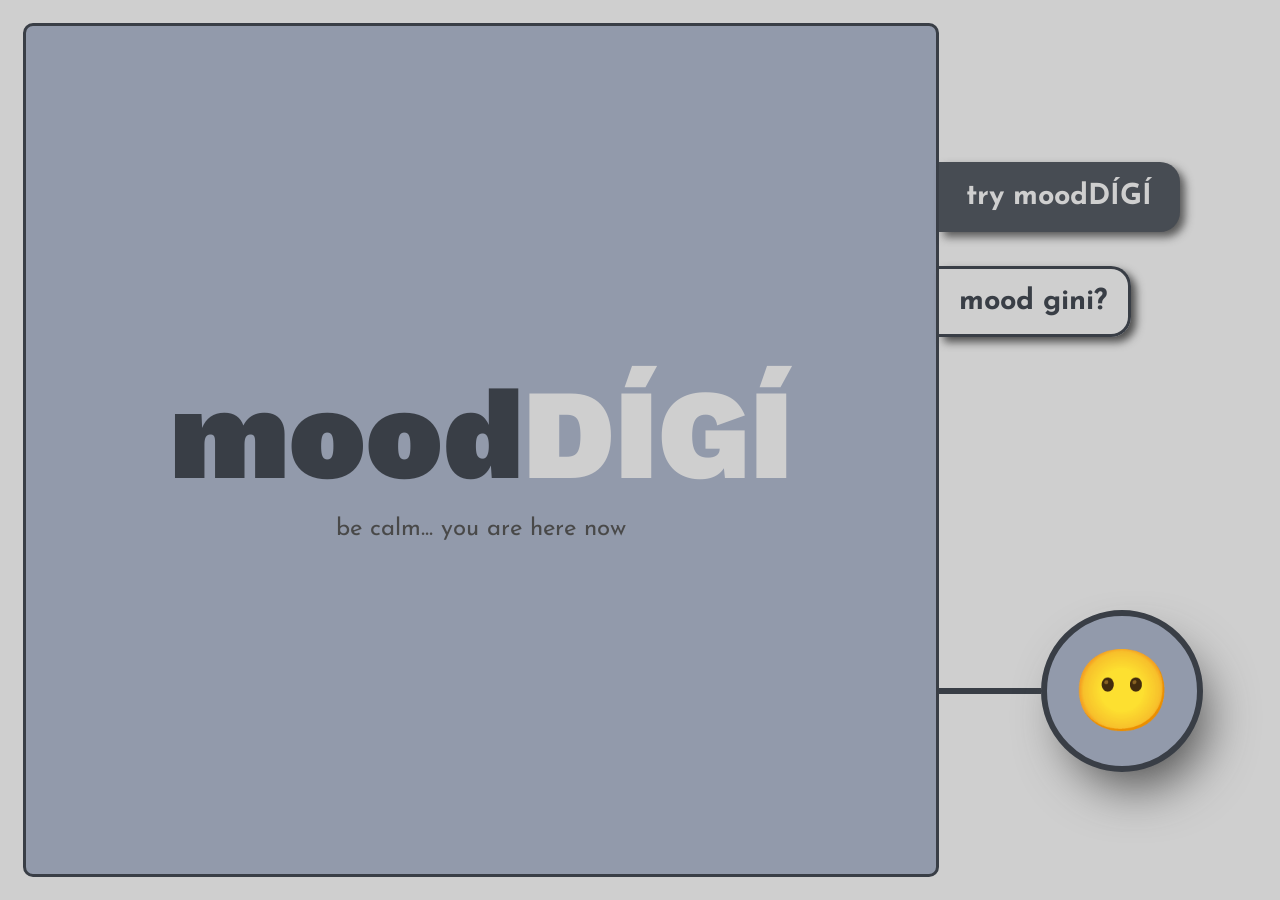
<file: index.html>
<!DOCTYPE html>
<html lang="en">
  <head>
    <meta charset="UTF-8" />
    <meta name="viewport" content="width=device-width, initial-scale=1.0" />
    <meta http-equiv="X-UA-Compatible" content="ie=edge" />
    <title>moodDÍGÍ</title>
    <link rel="stylesheet" href="css/homepage.css" />
    <link rel="stylesheet" href="css/homepage2.css" />
    <script src="js/homepage.js"></script>
  </head>
  <!-- bg = background color, br = border color, cl = text colour -->
  <body class="light-bg" onload="displayIntoModal()" onclick="closeIntoModal()">
    <div class="intro-modal" id="intro-modal">
      <p>
        <span>Hi Human, moodDÍGÍ welcomes you.</span>
        Try clicking the mouthless(😶) emoji
        lollipop on the bottom right of this page (at least) five times.
        <span
          >Also, you can click "try moodDÍGÍ" to start and click anywhere to
          close this alert</span
        >
      </p>
    </div>
    <div class="homepage-container light-bg" id="homepage-container">
      <div class="title-box-grid medium-bg dark-br">
        <header class="actual-title">
          <h1 class="light-cl" id="digi-medium-cl">
            <span class="dark-cl">mood</span>DÍGÍ
          </h1>
          <p>be calm... you are here now</p>
        </header>

        <div class="explanation" id="explanation">
          <ul>
            <li>
              <b>Mood</b>—/mu:d/ [English] <i>Noun</i>—a temporary state of mind
              or feeling.
            </li>
            <li>
              <b>Dígí</b>—/di:gi:/ [Yoruba] <i>Noun</i>—a mirror (gíláàsì).
            </li>
            <li>
              <b>moodDÍGÍ</b>—/mu:di:gi:/ [Coined] <i>Noun</i>—a mood-based meme
              displayer created by Inioluwa Akinyosoye.
            </li>
          </ul>

          <button onclick="removeExplanation()" class="medium-cl-hover">
            okie dokie
          </button>
        </div>
      </div>

      <div class="outside-title-box">
        <div class="side-buttons">
          <button
            class="try-moodigi dark-bg light-cl"
            onclick="location.href='memeGenerator.html';"
          >
            <span>try moodDÍGÍ</span>
          </button>
          <button
            class="mood-gini gini dark-br dark-cl"
            onclick="displayExplanation()"
          >
            <span>mood gini?</span>
          </button>
        </div>

        <!-- <p class="click-notice">click the emoji lollipop!</p> -->

        <div class="emoji-lollipop">
          <!-- <div class="curved-line"></div> -->

          <div class="stick-and-circle">
            <div class="lollipop-stick dark-br"></div>
            <!-- <img src="/images/curvedLine.svg" alt="line pointing to text" /> -->
            <a onclick="shuffleColours()"
              ><div
                id="lollipop-circle"
                class="lollipop-circle dark-br medium-bg dark-bg-hover medium-br-hover"
              >
                😶
              </div></a
            >
          </div>
        </div>
      </div>
    </div>
  </body>
</html>
</file>
<file: css/homepage.css>
@import url("https://fonts.googleapis.com/css?family=Indie+Flower|Josefin+Sans:300,700|Work+Sans:900&display=swap");
@import url("https://fonts.googleapis.com/css?family=Work+Sans:700&display=swap");

body {
  margin: 0;
  padding: 0;
  font-family: "Josefin Sans", sans-serif;
  background-color: #cfcfcf;
  height: 100%;
  width: 100%;
}

.intro-modal {
  position: absolute;
  left: 25%;
  top: 35%;
  width: 50%;
  height: 30%;
  z-index: 100;
  padding: 0 2%;

  line-height: 200%;

  background-color: #393e46;
  color: #cfcfcf;
  text-align: center;
  border-radius: 30px;

  display: flex;
  flex-direction: column;
  justify-content: center;
}

.intro-modal p {
 font-size: 1.2em
}

.intro-modal p span:first-child {
  display: block;
  font-weight: bold;
  margin-bottom: .4em;
}

.intro-modal p span:last-child {
  display: block;
  margin-top: 2em;
  font-style: italic;
  font-size: .8em;
}

.intro-modal {
  display: none;
}

.homepage-container {
  display: grid;
  grid-template-columns: auto auto auto;
  grid-template-rows: auto;
  grid-column-gap: 0;
  background-color: #cfcfcf;
  position: absolute;
  height: 100%;
  width: 100%;
  top: 0;
  bottom: 0;
}

.outside-modal{
  filter: blur(4px);
}

.title-box-grid {
  grid-column: 1/3;
  border: 3px solid #393e46;
  background-color: #929aab;
  margin: 2.5% 0 2.5% 2.5%;
  border-radius: 10px;

  /* *Centers the child elements */
  display: flex;
  flex-direction: column;
  justify-content: center;
}

.actual-title {
  width: 80%;
  /* background-color: aliceblue; */
  margin: auto;
  text-align: center;
}

.explanation {
  display: none;
  border: #494949 solid 1px;
  color: #3d3d3d;
  line-height: 3em;
  font-size: 1.1em;
  width: 80%;
  margin: auto;
  margin-bottom: 10%;
  border-radius: 20px;
}

.explanation ul {
  list-style-type: lower-greek;
}

.explanation button {
  border-radius: 50px;
  display: block;
  margin: auto;
  border: none;
  padding: 1% 2%;
  font-size: 1.1em;
  font-family: "Josefin Sans", sans-serif;
  margin-bottom: 3%;
  cursor: pointer;
  box-sizing: border-box;
  border: 1px #4d4d4d solid;
  color: #4d4d4d;
  background-color: transparent;
  outline: 0;

  /* *box-shadow used to create inside border (removed later) */
  /* -webkit-box-shadow: inset 0px 0px 0px 2px #4d4d4d;
  -moz-box-shadow: inset 0px 0px 0px 2px #4d4d4d;
  box-shadow: inset 0px 0px 0px 2px #4d4d4d; */

  /* *box-shadow used to add drop/side shadows */
  -webkit-box-shadow: 5px 5px 8px 0.1px #4d4d4d;
  -moz-box-shadow: 5px 5px 8px 0.1px #4d4d4d;
  box-shadow: 5px 5px 8px 0.1px #4d4d4d;
}

.explanation button:hover {
  background-color: #4d4d4d;
  color: white;
}

.actual-title h1 {
  font-family: "Work Sans", sans-serif;
  font-weight: 900;
  font-size: 8em;
  color: #cfcfcf;
  margin: 1% 0;
}

.actual-title h1 span {
  color: #393e46;
}

.actual-title p {
  font-size: 1.5em;
  margin: 1% 0;
  color: #494949;
}

.outside-title-box {
  grid-column: 3/4;
  /* width: 100%; */
  display: grid;
  grid-template-columns: auto;
  grid-template-rows: auto auto;
  grid-row-gap: 0;
  align-items: center;
  /* justify-content: left; */
  /* background-color: bisque; */
  /* margin: 5.1% 0; */
}

.side-buttons button {
  display: block;
  font-family: "Josefin Sans", sans-serif;
  font-weight: 700;
  font-size: 1.8em;
}

.side-buttons .try-moodigi {
  background-color: #393e46;
  opacity: 0.9;
  border: none;
  margin: 10% 0 5%;
  padding: 6% 8%;
  color: #cfcfcf;
  border-radius: 0 20px 20px 0;
  cursor: pointer;
  outline: 0;

  -webkit-box-shadow: 5px 5px 8px 0.1px #4d4d4d;
  -moz-box-shadow: 5px 5px 8px 0.1px #4d4d4d;
  box-shadow: 5px 5px 8px 0.1px #4d4d4d;
}

.side-buttons .mood-gini {
  background-color: transparent;
  /* opacity: .9; */
  border: 3px solid #393e46;
  /* border: none; */
  border-left: none;
  margin: 10% 0 5%;
  color: #393e46;
  border-radius: 0 20px 20px 0;
  cursor: pointer;
  padding: 5.3% 6%; /** For full width => 9.2%;*/
  outline: 0;

  -webkit-box-shadow: 5px 5px 8px 0.1px #4d4d4d;
  -moz-box-shadow: 5px 5px 8px 0.1px #4d4d4d;
  box-shadow: 5px 5px 8px 0.1px #4d4d4d;
}

.gini:hover {
  /* background-color: #393e46;
  color: #d1adad;
  opacity: 0.9;

  font-weight: 700; */

  -webkit-box-shadow: 5px 5px 8px 0.1px #4d4d4d;
  -moz-box-shadow: 5px 5px 8px 0.1px #4d4d4d;
  box-shadow: 5px 5px 8px 0.1px #4d4d4d;
}

.click-notice {
  position: absolute;
  top: 49%;
  left: 78%;
  font-size: 1.5em;
  font-family: "Indie Flower", cursive;
  color: #393e46;
}

.emoji-lollipop {
  position: relative;
}

.curved-line {
  height: 100px;
  width: 40%;
  border: 3px solid;
  border-color: transparent transparent transparent #393e46;
  -moz-border-radius: 30px 0 0 70px;
  border-radius: 30px 0 0 70px;

  position: absolute;
  left: 40%;
  bottom: 85%;
}

.lollipop-stick {
  display: block;
  width: 30%;
  border-top: 6px solid #393e46;
}

.emoji-lollipop a {
  text-decoration: none;
}

.lollipop-circle {
  width: 150px;
  height: 150px;
  border-radius: 50%;
  border: 6px solid #393e46;
  background-color: #929aab;
  text-align: center;
  font-size: 5em;

  /* *Centers emoji */
  display: flex;
  flex-direction: column;
  justify-content: center;

  cursor: pointer;

  -webkit-box-shadow: 14px 26px 50px -12px #4d4d4d;
  -moz-box-shadow: 14px 26px 50px -12px #4d4d4d;
  box-shadow: 14px 26px 50px -12px #4d4d4d;

  /* *Gets rid of anchor tag highlighting */
  -webkit-touch-callout: none;
  -webkit-user-select: none;
  -khtml-user-select: none;
  -moz-user-select: none;
  -ms-user-select: none; /* Internet Explorer/Edge */
  user-select: none;
}

/* .lollipop-circle:hover {
  background-color: #393e46;
  border: 6px solid #929aab;
} */

.stick-and-circle {
  display: flex;
  align-items: center;
  /* background-color: bisque */
}
</file>
<file: css/homepage2.css>
@media only screen and (max-width: 1111px) {
  .actual-title h1 {
    font-size: 7em;
  }
}

@media only screen and (max-width: 995px) {
  .actual-title h1 {
    font-size: 6em;
  }

  .side-buttons button {
    font-size: 1.3em;
  }

  .lollipop-stick {
    width: 25%;
    border-top: 3px solid #393e46;
  }

  .lollipop-circle {
    width: 100px;
    height: 100px;
    font-size: 3.4em;
    border: 3px solid #393e46;
  }
}

@media only screen and (max-width: 878px) {
  .actual-title h1 {
    font-size: 5em;
  }

  .actual-title p {
    font-size: 1.2em;
  }

  .intro-modal p {
    font-size: 1em;
  }
}

@media only screen and (max-width: 774px) {
  /* .actual-title h1 {
    font-size: 4em;
  } */

  .title-box-grid {
    grid-column: 1/4;
    grid-row: 1/1;
    border-right: none;
    border-radius: 10px 0 0 10px;
  }

  .outside-title-box {
    grid-column: 3/4;
    grid-row: 1/1;
    grid-template-rows: auto auto auto auto auto;
  }

  .side-buttons {
    grid-row: 1/2;
  }

  .emoji-lollipop {
    grid-row: 5/6;
  }

  .side-buttons button {
    /* *flips the button horizontally (including text) */
    transform: scaleX(-1);
    font-size: 1.2em;
    display: block;
    clear: both;
  }

  .side-buttons .try-moodigi {
    float: right;
    /* clear: both; */
    margin: 0;
    margin-bottom: 6%;
  }

  .side-buttons .mood-gini {
    float: right;
    margin: 0;
  }

  /* *flips the button's text back to normal to make it readable */
  .side-buttons button span {
    /* *inline elements cannot be transformed! */
    display: inline-block;
    transform: rotate(180deg) scale(1, -1);
  }

  .stick-and-circle {
    transform: scale(-1, 1);
    margin-right: inherit;
  }
}

@media only screen and (max-width: 715px) {
  .intro-modal {
    width: 60%;
    height: 35%;

    left: 20%;
    top: 30%;
  }
}

@media only screen and (max-width: 669px) {
  .side-buttons .try-moodigi {
    margin-top: 30%;
  }

  .side-buttons .mood-gini {
    display: none;
  }
}

@media only screen and (max-width: 493px) {
  .actual-title h1 {
    font-size: 4em;
  }

  .actual-title p {
    font-size: 1em;
  }

  .intro-modal {
    width: 65%;
    height: 40%;

    left: 15%;
    top: 25%;
  }
}

@media only screen and (max-width: 407px) {
  .intro-modal {
    padding-top: 10%;
    font-size: .8em;
  }
}


@media only screen and (max-width: 395px) {
  .actual-title h1 {
    font-size: 3.3em;
  }

  .actual-title p {
    font-size: 1em;
  }
}

@media only screen and (max-width: 345px) {
  .actual-title h1 {
    font-size: 3em;
  }

  .actual-title p {
    font-size: 1em;
  }

  .side-buttons button {
    font-size: 1em;
  }

  .intro-modal {
    width: 75%;
    height: 45%;

    left: 10%;
    top: 20%;
  }
}

/* *for height variations (landscape on mobile) */

@media only screen and (max-height: 555px) {
  .side-buttons .mood-gini {
    display: none;
  }
}

@media only screen and (max-height: 472px) {
  .side-buttons {
    grid-row: 2/3;
  }

  .side-buttons .try-moodigi {
    margin-top: 0;
  }

  .emoji-lollipop {
    grid-row: 4/6;
  }
}

@media only screen and (max-height: 308px) {
  .emoji-lollipop {
    grid-row: 4/5;
  }

  .lollipop-circle {
    width: 60px;
    height: 60px;
    font-size: 2em;
  }
}
</file>
